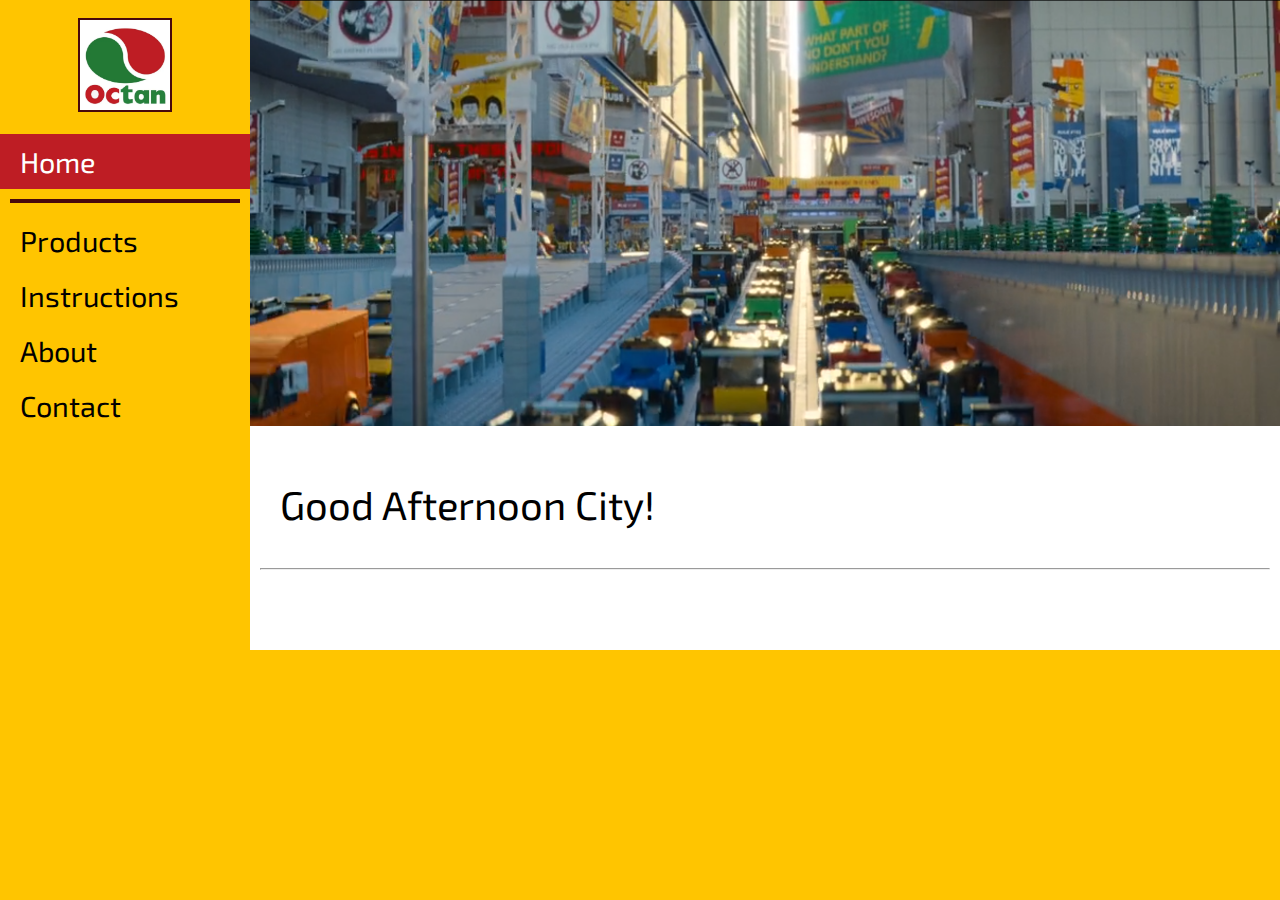
<file: index.html>
<!DOCTYPE html>
<html>
    <head>
        <meta charset="utf-8" />
        <title>Home</title>
        <meta name="viewport" content="width=device-width, initial-scale=1" />
        <link href="https://fonts.googleapis.com/css2?family=Exo+2:wght@300;400&family=Noto+Sans:wght@400&family=Press+Start+2P&family=Roboto:wght@400;700&display=swap" rel="stylesheet">
        <link rel="stylesheet" href="styles.css" />
    </head>
    <body>
        <div class = "container">
            <!--Navigation Menu-->
            <div class="nav">
                <img class="logo" src="img/logo.webp">
                <!--Menu-->
                <a href = "index.html" id = "selected">Home</a>
                <hr class="maroon"> <!--separaty-doo-->
                <a href = "products.html">Products</a>
                <a href = "instructions.html">Instructions</a>
                <a href = "about.html">About</a>
                <a href = "contact.html">Contact</a>
                <!--Note: need to figure out how to make Contact stick to bottom-->
            </div>
            <div class="mainBlock">
            <!--Banner-->
            <img class="banner" src="img/bricksburg.png">
            <!--Good Morning City!-->
                <div class = "greeting">
                    <p id = "greetText"></p>
        
                    <script>
                        var day = new Date()
                        var curHr = day.getHours()
        
                        if (curHr >= 6 && curHr < 12){
                            document.getElementById("greetText").innerHTML = 'Good Morning City!';
                        }
                        else if (curHr >= 12 && curHr < 17){
                            document.getElementById("greetText").innerHTML = 'Good Afternoon City!';
                        }
                        else if (curHr >= 17 && curHr <20){
                            document.getElementById("greetText").innerHTML = "Good Evening City!"
                        }
                        else{
                            document.getElementById("greetText").innerHTML = 'Goodnight City!';
                        }
                    </script>
                    <!--this script is modified from one I found on stack overflow. link is in the planning document.-->
                    <!--end of greeting-->
                    <hr>
                    
                </div>
                <!--probably need some menu options here or something-->
                
            </div>
            <div class="footer"></div>
        </div>
        <!--footer-->
        
        
    </body>
</html>
</file>
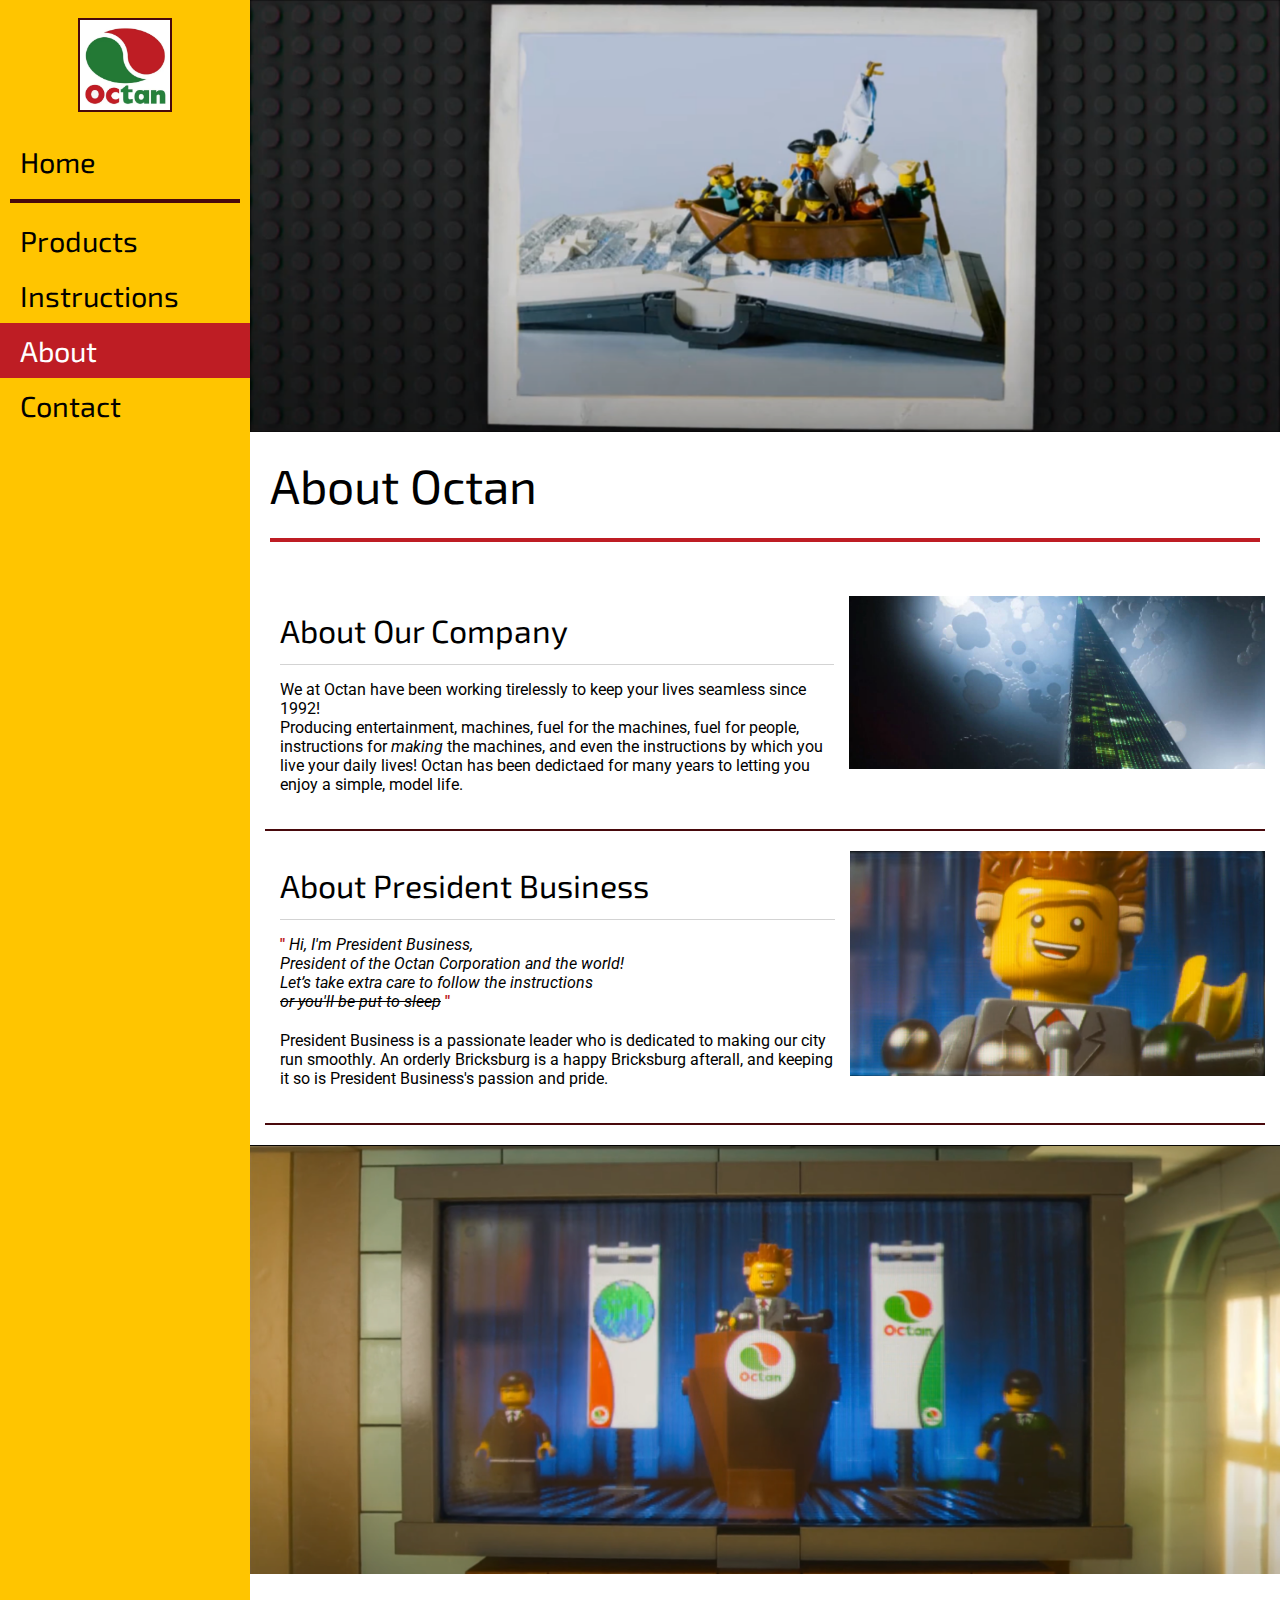
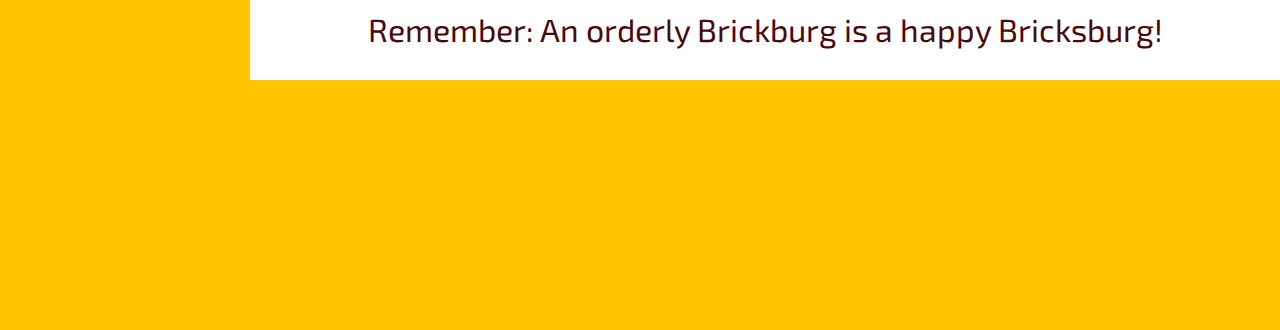
<file: about.html>
<!DOCTYPE html>
<html>
    <head>
        <meta charset="utf-8" />
        <title>About Octan</title>
        <meta name="viewport" content="width=device-width, initial-scale=1" />
        <link href="https://fonts.googleapis.com/css2?family=Exo+2:wght@300;400&family=Noto+Sans&family=Press+Start+2P&family=Roboto:wght@400;700&display=swap" rel="stylesheet">
        <link rel="stylesheet" href="styles.css" />
    </head>
    <body>
        <div class = "container">
            <div class="nav">
                <img class="logo" src="img/logo.webp">
            <!--Menu-->
            <a href = "index.html">Home</a>
            <hr class="maroon"> <!--separaty-doo-->
            <a href = "products.html">Products</a>
            <a href = "instructions.html">Instructions</a>
            <a href = "about.html" id = "selected">About</a>
            <a href = "contact.html">Contact</a>
        </div>
        <div class="mainBlock">  
            <img class="banner" src="img/history.png">
            <div class ="pageTitle">
                About Octan
                <hr class="red">
             </div>
             <!--About Company-->
             <div class="aboutBlock">
                <div class="text">
                    <p1>About Our Company</p1>
                    <hr class="grey">
                    <p>We at Octan have been working tirelessly to keep your lives seamless since 1992! <br>
                    Producing entertainment, machines, fuel for the machines, fuel for people, instructions for <i>making</i> the machines,
                    and even the instructions by which you live your daily lives!
                    Octan has been dedictaed for many years to letting you enjoy a simple, model life. </p>
                </div>
                <img src="img/tower.jpg">
             
            </div>
            <hr class="maroon">
             <!--About Prez-->
             <div class="aboutBlock">
                <div class="text">
                    <p1>About President Business</p1>
                    <hr class="grey">
                    <p style="font-weight: bold; color:#BE1D24">"</p>
                    <p>
                        <i>Hi, I'm President Business, <br>
                        President of the Octan Corporation and the world! <br>
                        Let’s take extra care to follow the instructions <br>
                        <s>or you'll be put to sleep</s>
                        </i>
                    </p>
                    <p style="font-weight: bold; color:#BE1D24">"</p><br>
                    <div class="spacer"></div>
                    <p>President Business is a passionate leader who is dedicated to making our city run smoothly. An orderly Bricksburg is a happy Bricksburg afterall, and keeping it so is President Business's passion and pride.</p>
                </div>
                <img src="img/prezzyB.png">
             </div>

             <hr class="maroon">
             <!--Announcement-->
             <div class = "aboutA">
                <img src="img/president.png">
                <p>Remember: An orderly Brickburg is a happy Bricksburg!</p1>
             </div>
             
        </div>
        <!--footer-->
    <div class="footer"></div>
    </div>
    </body>
</html>
</file>
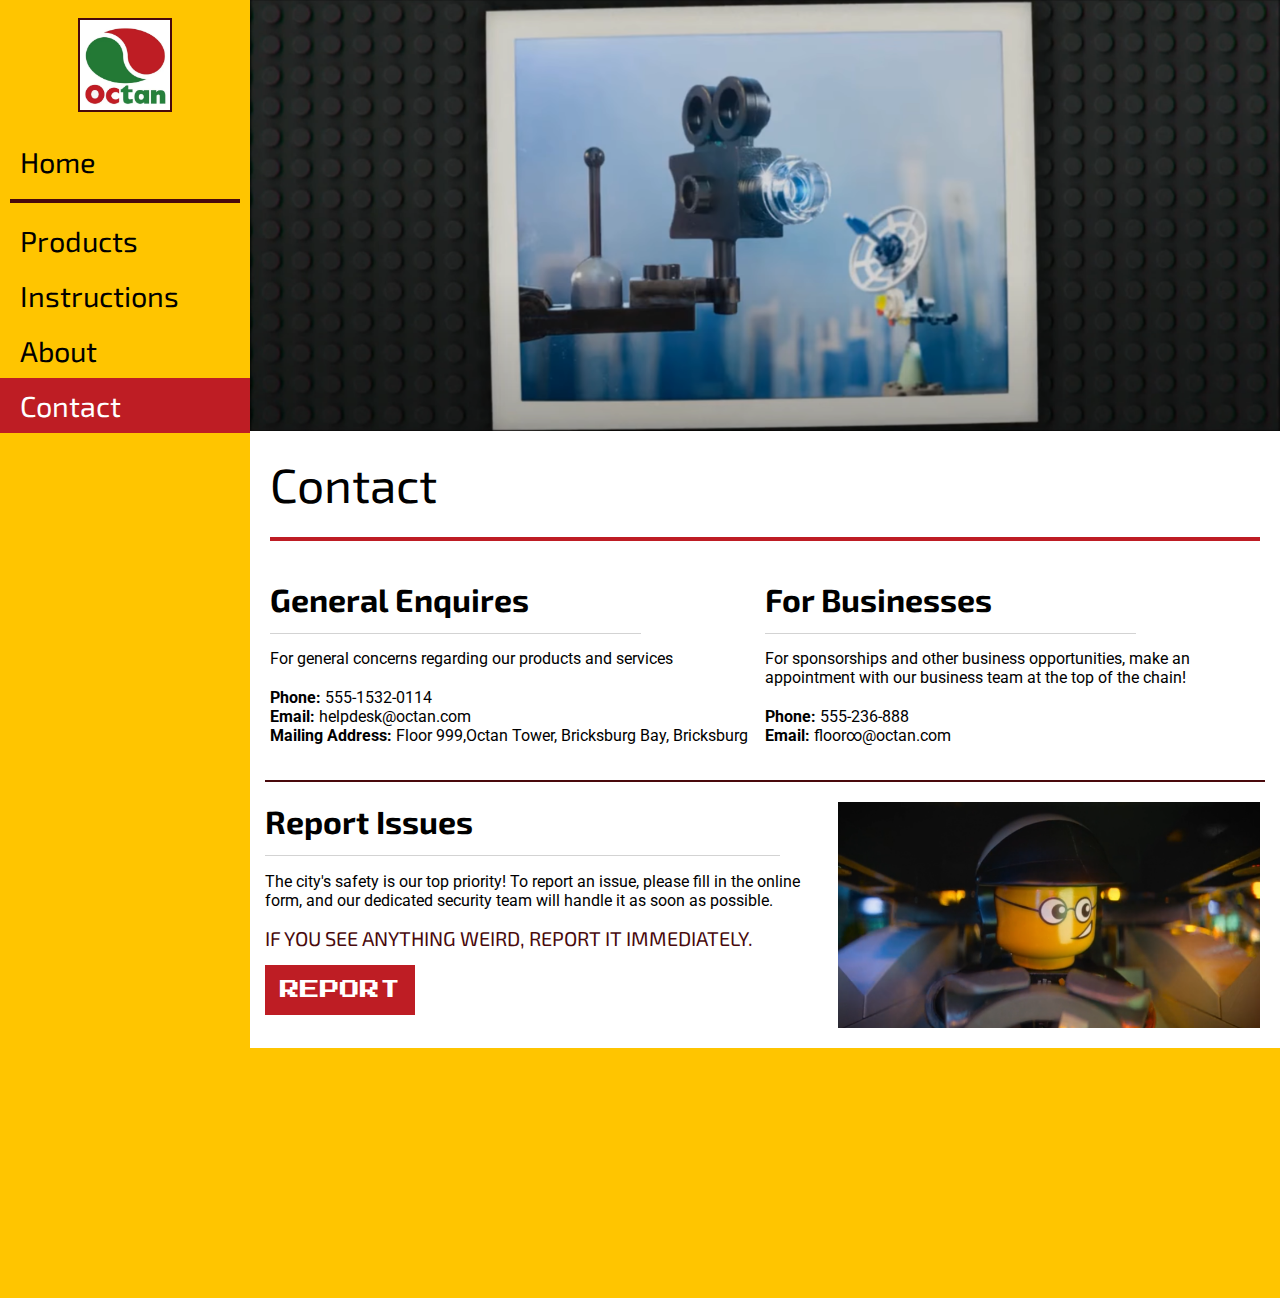
<file: contact.html>
<!DOCTYPE html>
<html>

<head>
    <meta charset="utf-8" />
    <title>Contact</title>
    <meta name="viewport" content="width=device-width, initial-scale=1" />
    <link
        href="https://fonts.googleapis.com/css2?family=Exo+2:wght@300;400&family=Noto+Sans&family=Press+Start+2P&family=Roboto:wght@400;700&display=swap"
        rel="stylesheet">
    <link rel="stylesheet" href="styles.css" />
</head>

<body>
    <div class="container">
        <div class="nav">
            <img class="logo" src="img/logo.webp">
            <!--Menu-->
            <a href="index.html">Home</a>
            <hr class="maroon"> <!--separaty-doo-->
            <a href="products.html">Products</a>
            <a href="instructions.html">Instructions</a>
            <a href="about.html">About</a>
            <a href="contact.html" id="selected">Contact</a>
        </div>
        <div class="mainBlock">
            <img class="banner" src="img/camera.png">
            <div class="pageTitle">
                Contact
                <hr class="red">
            </div>
            <div class="contactBlock">
                <!--general Contacts-->
                <div class="contactDeets">
                    <p1>General Enquires</p1>
                    <hr class="grey">
                    <p>
                        For general concerns regarding our products and services
                    </p>
                    <div class="spacer"></div>
                    <!--Phone-->
                    <p style="font-weight: bold;">Phone:</p>
                    <p>555-1532-0114</p>
                    <br>
                    <!--Email-->
                    <p style="font-weight: bold;">Email:</p>
                    <p>helpdesk@octan.com</p>
                    <br>
                    <!--Post-->
                    <p style="font-weight: bold;">Mailing Address:</p>
                    <p>Floor 999,Octan Tower,</p>
                    <p>Bricksburg Bay, Bricksburg</p>
                </div>
                <hr class="maroon">
                <!--Business Contacts-->
                <div class="contactBiz">
                    <p1>For Businesses</p1>
                    <hr class="grey">
                    <p>
                        For sponsorships and other business
                        opportunities, make an appointment with our
                        business team at the top of the chain!
                    </p>
                    <div class="spacer"></div>
                    <p style="font-weight:bold">Phone:</p>
                    <p>555-236-888</p>
                    <br>
                    <p style="font-weight: bold;">Email:</p>
                    <p>floor∞@octan.com</p>
                </div>
            </div>

            <hr class="maroon">
            <!--Report Sus Behaviour-->
            <div class="report">
                <div class="text">
                    <p1>Report Issues</p1>
                    <hr class="grey">
                    <p>
                        The city's safety is our top priority!
                        To report an issue, please fill in the online form,
                        and our dedicated security team will handle it as soon as possible.
                    </p>
                    <p3>IF YOU SEE ANYTHING WEIRD, REPORT IT IMMEDIATELY.</p3>
                    <div class="button">
                        <a href="#">REPORT</a>
                    </div>

                </div>
                <img src="img/good_cop.png">
            </div>

        </div>
        <!--footer-->
        <div class="footer"></div>
    </div>
</body>

</html>
</file>
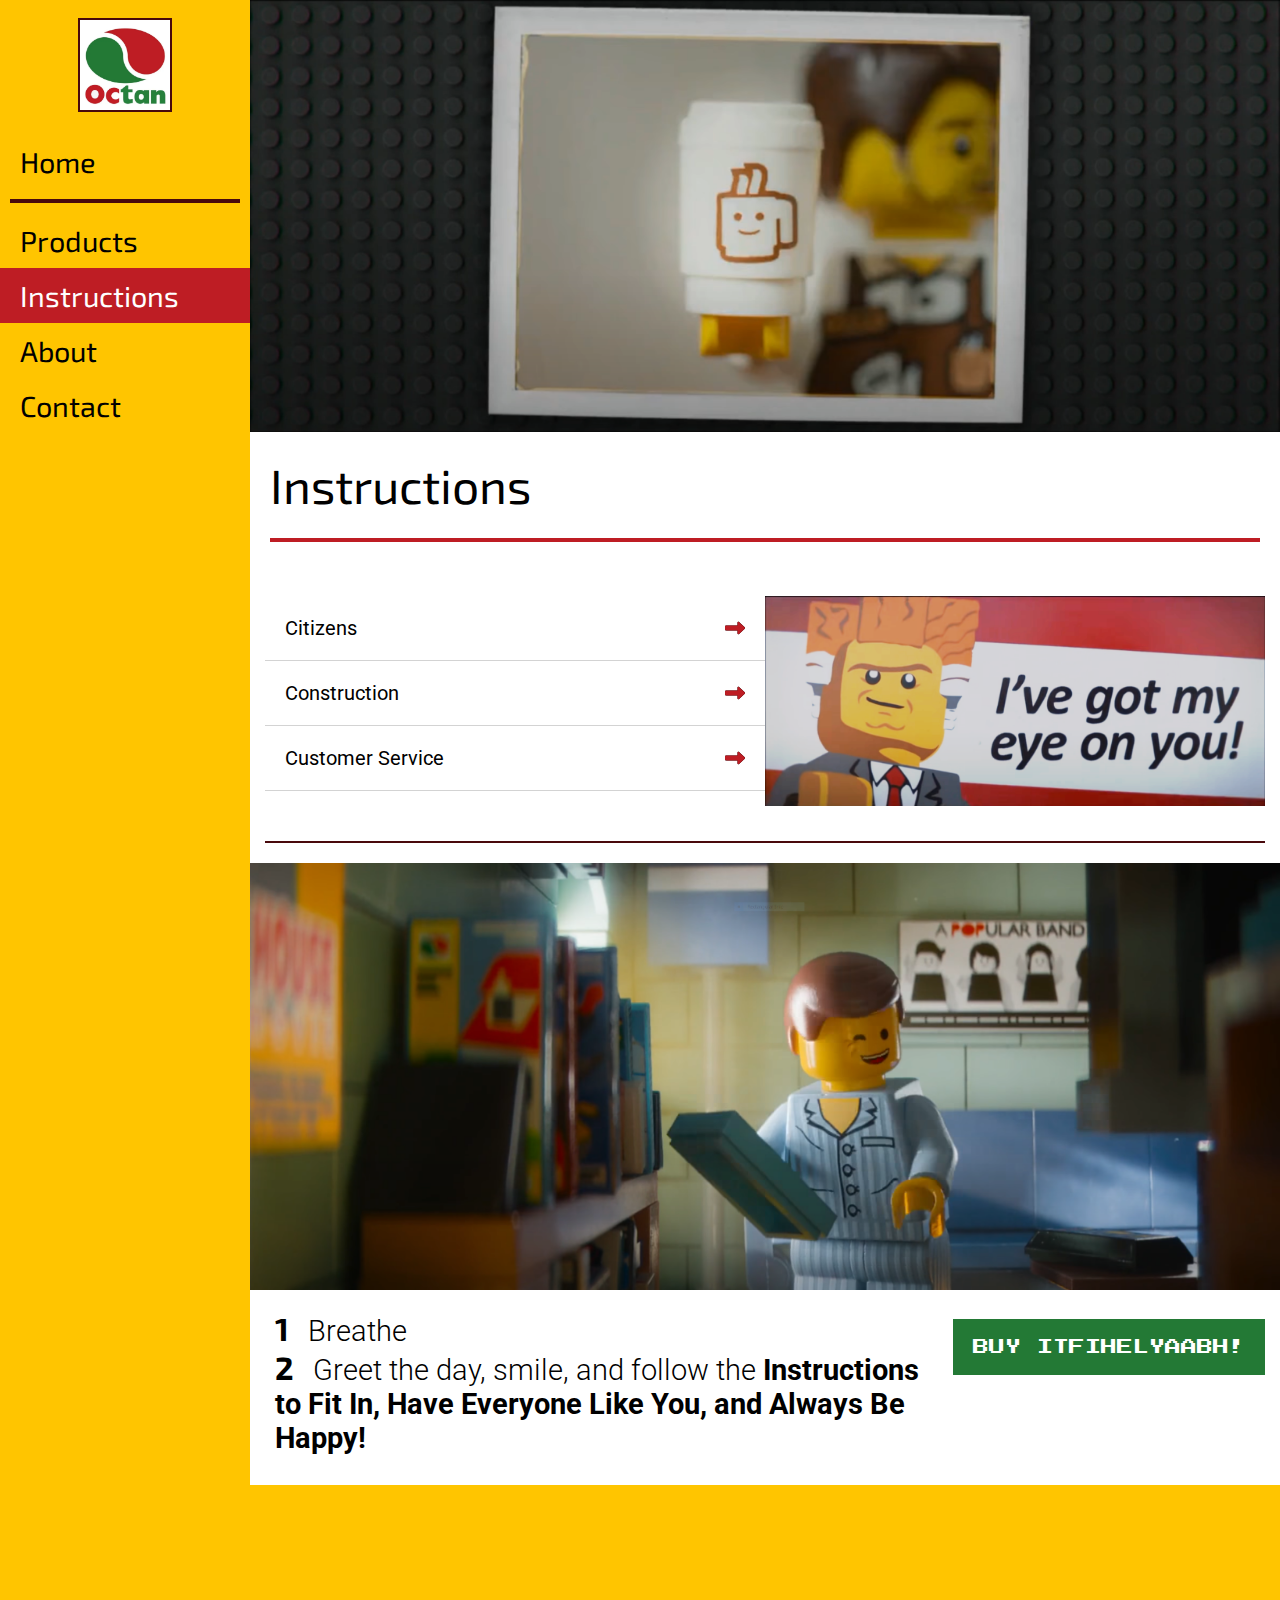
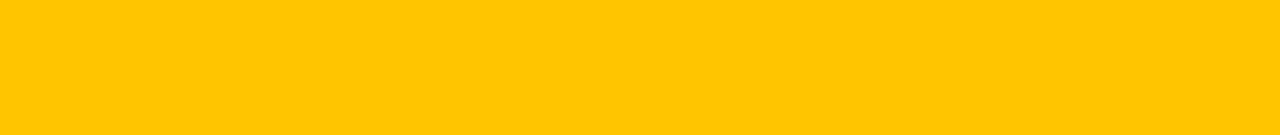
<file: instructions.html>
<!DOCTYPE html>
<html>
    <head>
        <meta charset="utf-8" />
        <title>Instructions</title>
        <meta name="viewport" content="width=device-width, initial-scale=1" />
        <link href="https://fonts.googleapis.com/css2?family=Exo+2:wght@300;400&family=Noto+Sans:wght@100;300;400&family=Press+Start+2P&family=Roboto:wght@300;400;700&display=swap" rel="stylesheet">
        <link rel="stylesheet" href="styles.css" />
    </head>
    <body>
        <div class = "container">
            <div class="nav">
                <img class="logo" src="img/logo.webp">
            <!--Menu-->
            <a href = "index.html">Home</a>
            <hr class="maroon"> <!--separaty-doo-->
            <a href = "products.html">Products</a>
            <a href = "instructions.html" id = "selected">Instructions</a>
            <a href = "about.html">About</a>
            <a href = "contact.html">Contact</a>
        </div>
        <div class="mainBlock">
            <img class="banner" src="img/coffee.png">
            <div class ="pageTitle">
               Instructions
               <hr class="red">
            </div>
            
            <div class="instrBar">
                <div class ="instrNav">
                    <a href = "#">
                        Citizens
                        <img class = "icon" src="img/arrow-red.svg"> 
                    </a>
                    <hr class="grey">
                    <a href = "#">
                        Construction
                        <img class = "icon" src="img/arrow-red.svg">
                    </a>
                    <hr class="grey">
                    <a href = "#">
                        Customer Service
                        <img class = "icon" src="img/arrow-red.svg">
                    </a>  
                    <hr class="grey">
                </div>
                <!--image for flavour(tm)-->
                <img src="img/eye_on_you.png"> 
            </div>

            <div class="itfi">
                <hr class="maroon">
                <img src="img/follow_instructions.png">
                <div class = "ad">
                    <div class = "text">
                        <p1>1</p1>
                        <p2>Breathe</p2>
                        <br>
                        <p1>2</p1>
                        <p2>Greet the day, smile, and follow the </p2>
                        <p2 style = font-weight:bold;> Instructions to Fit In, Have Everyone Like You, and Always Be Happy!</p2>
                    </div>
                    <div class = "buyButton">
                        <a href="#">BUY ITFIHELYAABH!</a>
                    </div>
                </div>
                
            </div>
        </div>
        <!--end of mainBlock-->
        <div class="footer"></div>
    </div>  
    <!--footer-->
    
    </body>
</html>
</file>
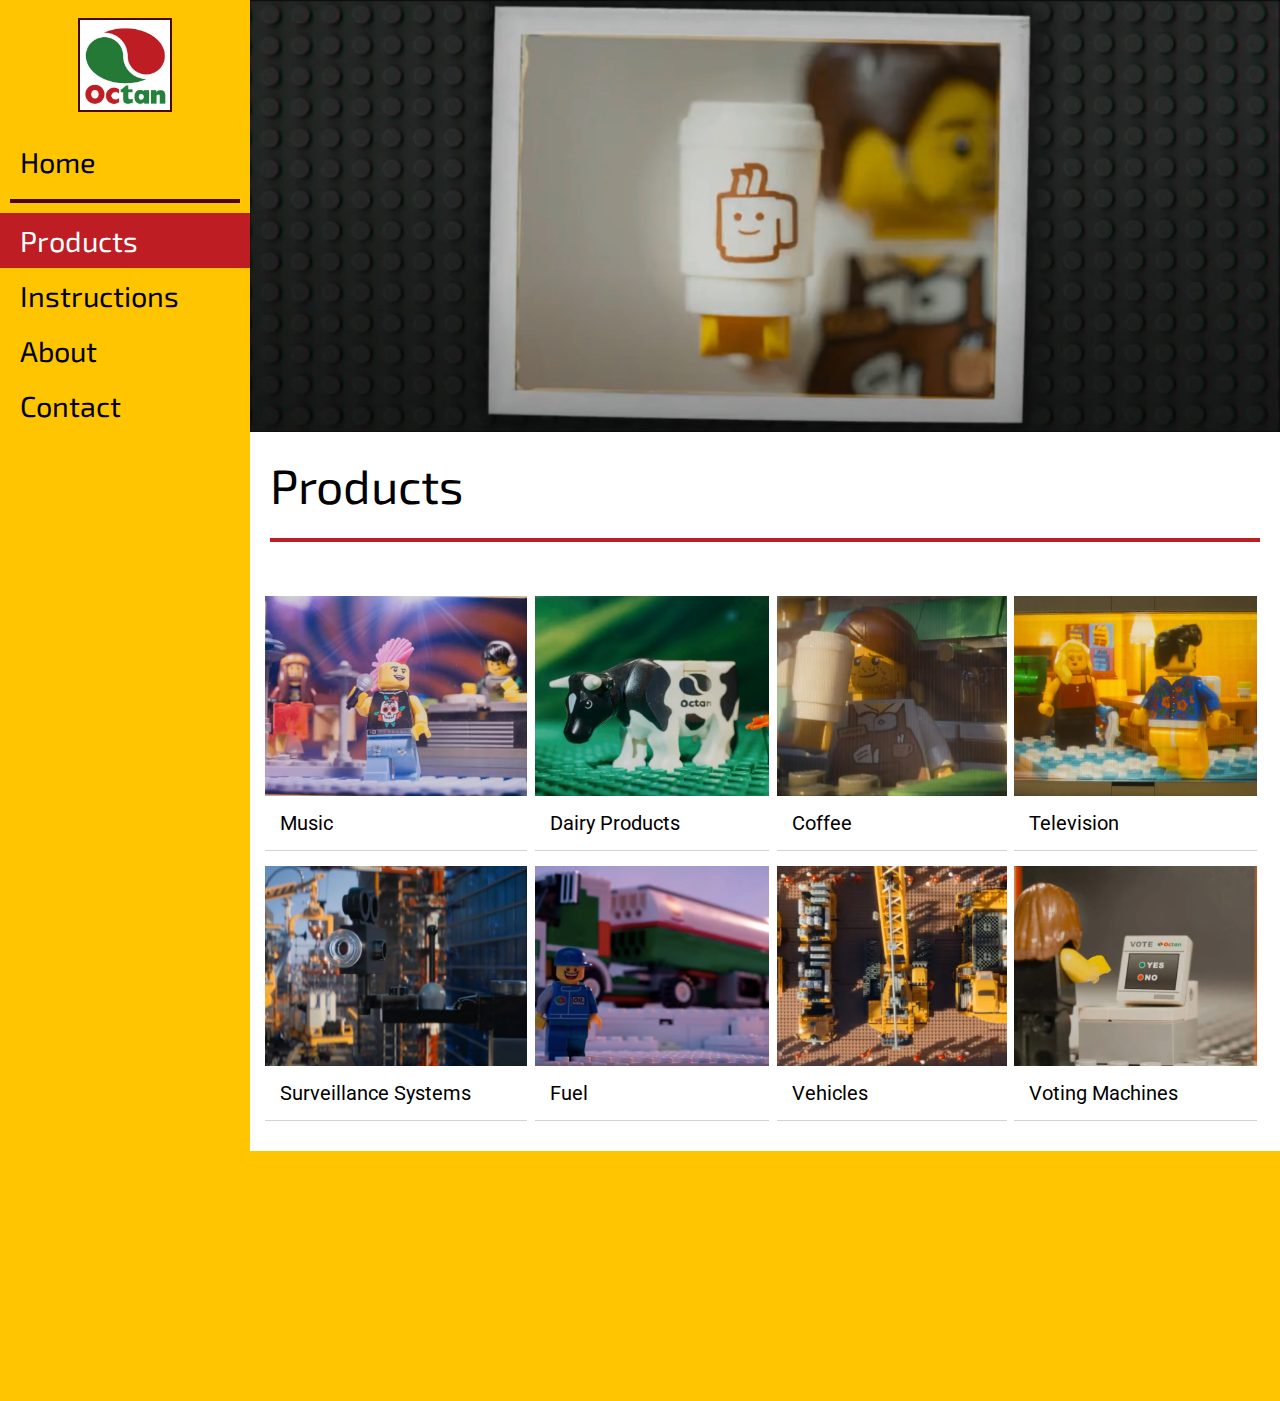
<file: products.html>
<!DOCTYPE html>
<html>
    <head>
        <meta charset="utf-8" />
        <title>Products</title>
        <meta name="viewport" content="width=device-width, initial-scale=1" />
        <link href="https://fonts.googleapis.com/css2?family=Exo+2:wght@300;400&family=Noto+Sans&family=Press+Start+2P&family=Roboto:wght@400;700&display=swap" rel="stylesheet">
        <link rel="stylesheet" href="styles.css" />
    </head>
    <body>
        <div class = "container">
            <div class="nav">
                <img class="logo" src="img/logo.webp">
            <!--Menu-->
            <a href = "index.html">Home</a>
            <hr class="maroon"> <!--separaty-doo-->
            <a href = "products.html" id = "selected">Products</a>
            <a href = "instructions.html">Instructions</a>
            <a href = "about.html">About</a>
            <a href = "contact.html">Contact</a>
        </div>
        <div class="mainBlock">
            <img class="banner" src="img/coffee.png">
            <div class ="pageTitle">
                Products
                <hr class="red">
            </div>
            <div class ="productNav">
                <a href = "https://www.youtube.com/watch?v=twQDUY98-cg">
                    <img src="img/music.png">
                    <p>Music</p>
                    <hr class="grey">
                </a>
                <a href = "https://www.youtube.com/watch?v=9hhMUT2U2L4">
                    <img src="img/cow.png">
                    <p>Dairy Products</p>
                    <hr class="grey">
                </a>
                <a href = "#">
                    <img src="img/larry.png">
                    <p>Coffee</p>
                    <hr class="grey">
                </a>
                <a href = "#">
                    <img src="img/pants.png">
                    <p>Television</p> 
                    <hr class="grey">
                </a>
                <a href = "#">
                    <img src="img/surv.png">
                    <p>Surveillance Systems</p>
                    <hr class="grey">
                </a>
                <a href = "#">
                    <img src="img/truck.jpeg">
                    <p>Fuel</p>
                    <hr class="grey">
                </a>
                <a href = "#">
                    <img src="img/veh.png">
                    <p>Vehicles</p>
                    <hr class="grey">
                </a>
                <a href = "#">
                    <img src="img/vote.png">
                    <p>Voting Machines</p>
                    <hr class="grey">
                </a>
            </div>
        </div>
        <!--footer-->
    <div class="footer"></div>
    </div>
    
    </body>
</html>
</file>
<file: styles.css>
/*{outline: 1px solid red;}


/*========= GENERAL =========*/
body{
    margin: 0px;
    
}
.container{
    margin: 0px;
    height: 100vh;
    width:auto;
    display:grid;
    grid-template-rows: 70px auto 200px;
}

/*hr*/
.red{
    height: 4px;
    border-width: 0;
    color: #BE1D24;
    background-color: #BE1D24;
}

.grey{
    height: 1px;
    border-width: 0;
    background-color:lightgray;
    margin:0;
}

.maroon{
    height: 2px;
    border-width: 0;
    color: #49090C;
    background-color: #49090C;
}

/*Nav Bar*/
.nav{
    height: 70px;
    width: 100%;
    text-align: center;
    display: inline-flex;
    background-color: #FFC500;
    
}

.nav a{
    font-family: 'Exo 2', sans-serif;
    text-decoration: none;
    font-size: 1.5em;
    font-weight:400;
    color: black;
    display: inline;
    padding-left: 20px;
    padding-right: 20px;
    padding-bottom: 20px;
    padding-top: 20px;;
    width: auto;
}

.nav a:hover{
    background-color: #ff7f17;
    
}

.nav #selected{
    
    background-color: #BE1D24;
    color: white;
}

.nav hr{
    display: none;
}

.logo{
    height: 50px;
    width: auto;
    margin-left: 20px;
    margin-right: auto;
    margin-top: 10px;
    margin-bottom: 10px;
    outline: 2px solid #49090C;
}

/*Main Block*/
.banner{
    width: 100%;
    height: auto;
}
.mainBlock{
   background-color: white;
    margin-right: auto;
    
}

.footer{
    width: 100%;
    height: 200px;
    background-color: #FFC500;
    margin-top: auto;
}

.pageTitle{
    font-family: 'Exo 2', sans-serif;
    font-size: 3em;
    padding-top: 20px;
    padding-left: 20px;
    padding-right: 20px;
    padding-bottom:15px;
    text-align: left;
}

p1{
    font-size: 2em;
    font-family: 'Exo 2', sans-serif;
    font-weight: bold;
    margin-bottom: 10px;
}

p2{
    font-family: 'Roboto', sans-serif;
    font-size: 1.8em; 
    font-weight: 300;
}

.mainBlock .maroon{
    margin-left: 15px;
    margin-right: 15px;
    margin-top: 20px;
    margin-bottom: 20px;
}

.spacer{
    margin:20px;
}

/*========= HOME =========*/
.greeting{
    font-family: 'Exo 2', sans-serif;
    font-size: 3em;
    padding: 10px;
    text-align: center;
}

.greeting p{
    padding-left: 20px;
}

/*========= INSTRUCTIONS =========*/

.instrNav a{
    display: flex;
    text-decoration: none;
    color: black;
    font-family: 'Roboto', sans-serif;
    padding:20px;
    font-size: 1.5em;
}
.instrNav{
    width:auto;
    display: block;
}

.instrBar img{
    height:100%;
    width:100%;
}


 .instrNav a:hover{
    background-color: #237935;
    color: white;
 }

.instrNav .icon{
    height: 30px;
    width:auto;
    margin-top:auto;
    margin-bottom:auto;
    margin-left:auto;
}

a:hover .icon{
    content: url("img/arrow-white.svg");
    /*found solution thanks to stack overflow:
    https://stackoverflow.com/questions/52365130/to-change-icon-and-text-color-of-button-on-mouse-hover-in-menu-component*/
}

.itfi hr{
    margin: 15px;
    margin-top: 20px;
    margin-bottom: 30px;
}

.itfi img{
    height:auto;
    width:100%;
    
}

.ad p1{
    padding-right: 15px;
}

.ad .text{
    padding-right: 20px;
}

.ad{
    padding: 15px;
    padding-left: 25px;
    padding-bottom: 30px;
}

.buyButton{
    margin-left: auto;
    margin-right:auto;
    margin-top: auto;
    margin-bottom:auto
}

.buyButton a{
    text-decoration: none;
    font-family: 'Press Start 2P', sans-serif;
    color: white;
    padding: 20px;
    background-color: #237935;
}

.buyButton a:hover{
    background-color: #53b62d;
}

/*========= PRODUCTS =========*/

.productNav img{
    height: auto;
    width: auto;
    object-fit: cover;
}

.productNav a{
    text-decoration: none;
    font-family: 'Roboto', sans-serif;
    color: black;
    font-size: 1.5em;
    text-align: center;
}

.productNav p{
    padding: 15px;
    margin-top:-5px; /*I don't know why, i WANT to know why, but it just wont align properly unless i do this bs T-T*/
}

.productNav a:hover p{
    color:white;
    background-color: #237935;
}

.productNav a:hover img{
    opacity: 75%;
}

.productNav .grey{
    margin-top: -24px;
    margin-bottom:15px;
}

/*========= ABOUT =========*/

.aboutBlock p1{
    font-weight:400;
}

.aboutBlock hr{
    margin-top: 15px;
    margin-bottom: 15px;
}

.aboutBlock p{
    display: inline;
    font-family: 'Roboto', sans-serif;
}

.aboutBlock img{
    width: 100%;
    height:auto;
}

.aboutA img{
    width: 100%;
    height: auto;
}

.aboutA p{
    width:100%;
    text-align:center;
    font-family: 'Exo 2', 'sans-serif';
    font-size: 2em;
    margin-left:auto;
    margin-right:auto;
    color:#49090C;
}

.aboutBlock .text{
    padding:15px;
}

/*========= CONTACT =========*/

.contactBlock{
    margin-left:20px;
    margin-right:20px;
    padding-bottom:15px;
}

.contactBlock .grey{
    margin-top:15px;
    margin-bottom:15px;
    width: 75%;
}

.contactBlock p{
    font-family: 'Roboto', sans-serif;
    display: inline;
}

.report{
    display: block;
    margin: 20px;
}

.report hr{
    width: 90%;
    margin-top:15px;
}

.report img{
    width: 100%;
    height: auto;
}

.report p{
    font-family: 'Roboto', sans-serif;
}

p3{
    font-family: 'Exo 2', sans-serif;
    font-size: 1.25em;
    color:#49090C;
}

.report .button{
    margin-left: auto;
    margin-right:auto;
    margin-top: 30px;
    margin-bottom: 15px;
}

.report a{
    text-decoration: none;
    font-family: 'Press Start 2P', sans-serif;
    font-size: 1.25em;
    color: white;
    background-color: #BE1D24;
    padding: 15px;
}

.report a:hover{
    background-color: #ff4f1a;
}

.report text{
    display: block;
}
/*========= sm =========*/
@media (min-width: 576px){
    .productNav img{
        width:100%;
        height: 200px;
    }
    .productNav a{
        width:97%;
    }
    .productNav{
        display:grid;
        grid-template-columns: auto auto;
        padding:15px;
    }
}

/*========= md =========*/
@media (min-width: 768px){
    .productNav img{
        width:100%;
        height: 280px;
    }

    .buyButton{
        margin-top: 30px;
    }
}

/*========= lg =========*/
@media (min-width: 992px){
    /*General*/
    .container{
       display: grid;
       grid-template-columns: auto auto;
       grid-template-rows: auto 200px;
    }

    .nav{
        height: auto;        
        width: 200px;
        display: block;
    }

    .nav a{
        display: block;
        text-align: left;
        font-size: 1.5em;
        padding-top: 10px;
        padding-bottom: 10px;
    }

    .nav hr{
        display: block;
        margin: 10px;
        height: 4px;
        color:#49090C;
        background-color: #49090C;
    }

    .instrBar a{
        font-size: 1.25em;
    }

    .footer{
        grid-column:1/3;
    }
    /*Home*/

    .greeting{
        font-size: 2.5em;
        text-align: left;
    }

    .logo{
        height: 75px;
        margin-top: 20px;
        margin-bottom: 20px;
        margin-left: auto;
    }

    /*Instructions*/
    .instrBar{
        display:grid;
        grid-template-columns: 1fr 1fr;
        padding: 15px;
    }

    .ad{
        display: grid;
        grid-template-columns: auto auto;
    }

    .instrNav .icon{
        height: 20px;
    }

    /*About*/
    .aboutBlock{
        display: grid;
        grid-template-columns: auto auto;
        margin:15px;
    }

    .aboutBlock p{
        font-size: 1em;
    }

    /*Products*/
    .productNav{
        display: grid;
        grid-template-columns: auto auto auto;

    }

    .productNav a{
        font-size: 1.25em;
        text-align: left;
    }

    .productNav img{
        height: 200px;
    }

    .productNav .grey{
    margin-top: -20px;
    }

    /*Contact*/
    .contactBlock{
        display: grid;
        grid-template-columns: 1fr 1fr;
    }
    .contactBlock .maroon{
        display:none;
    }

    .report{
        display: grid;
        grid-template-columns: auto auto;
        margin-left:15px;
    }
}

/*========= xl =========*/
@media (min-width: 1200px){
    .container{
        display: grid;
        grid-template-columns: auto auto;
        grid-template-rows: auto 250px;
     }
    .nav{
        width: 250px;
    }

    .nav a{
        font-size: 1.8em;
    }

    .footer{
        height: 250px;
    }

    .logo{
        height: 90px;
    }

    /*Products*/
    .productNav{
        display: grid;
        grid-template-columns: auto auto auto auto;
    }
}
</file>
